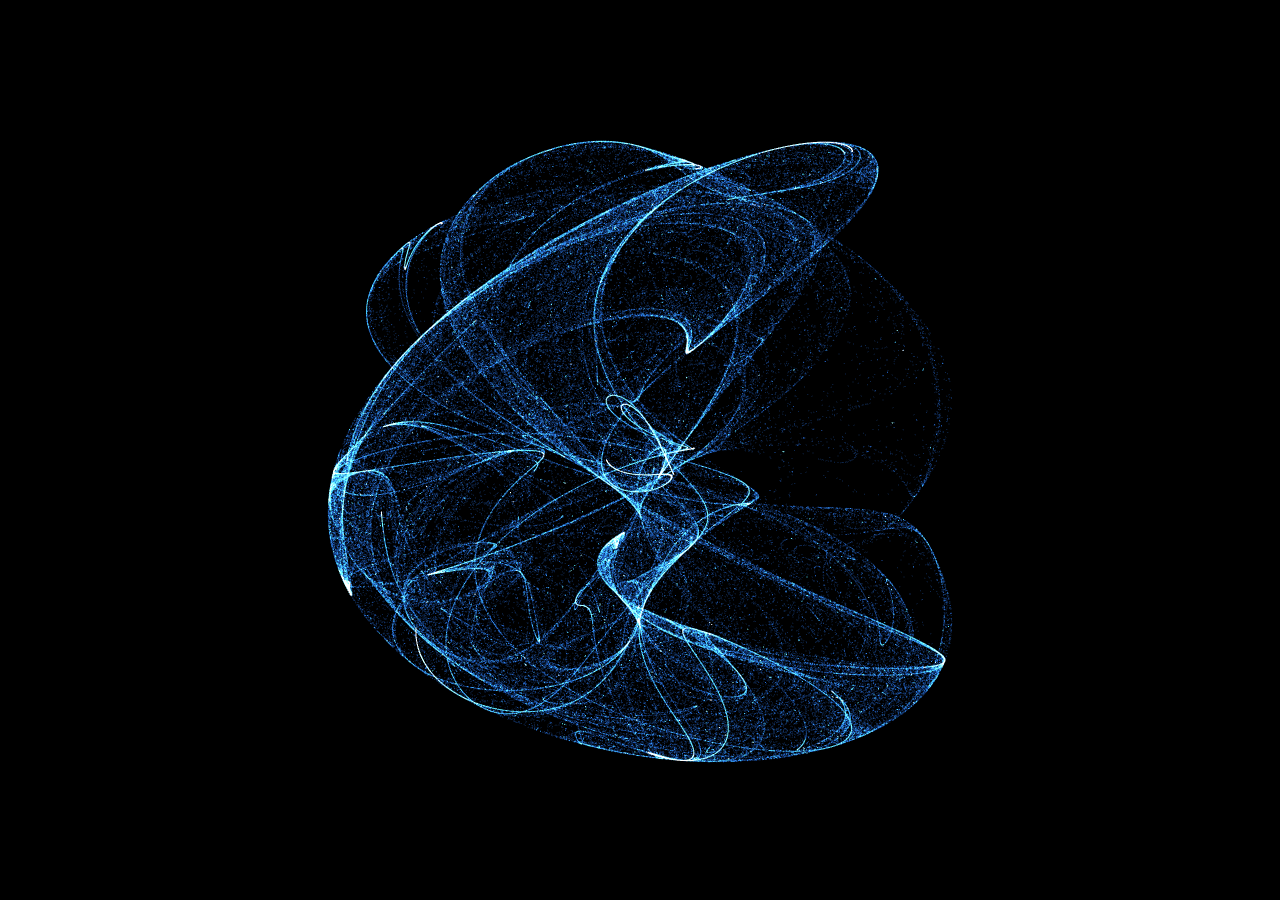
<file: glsl-attractor/index.html>
<!DOCTYPE html>
<html>
  <head>
    <meta charset="utf-8">
    <link rel="stylesheet" href="./css/style.css">
  </head>
  <body>
    <canvas id="canvas"></canvas>
    <script src="./script/minMatrix.js"></script>
    <script src="./script/utils.js"></script>
    <script src="./script/main.js"></script>
  </body>
</html>
</file>
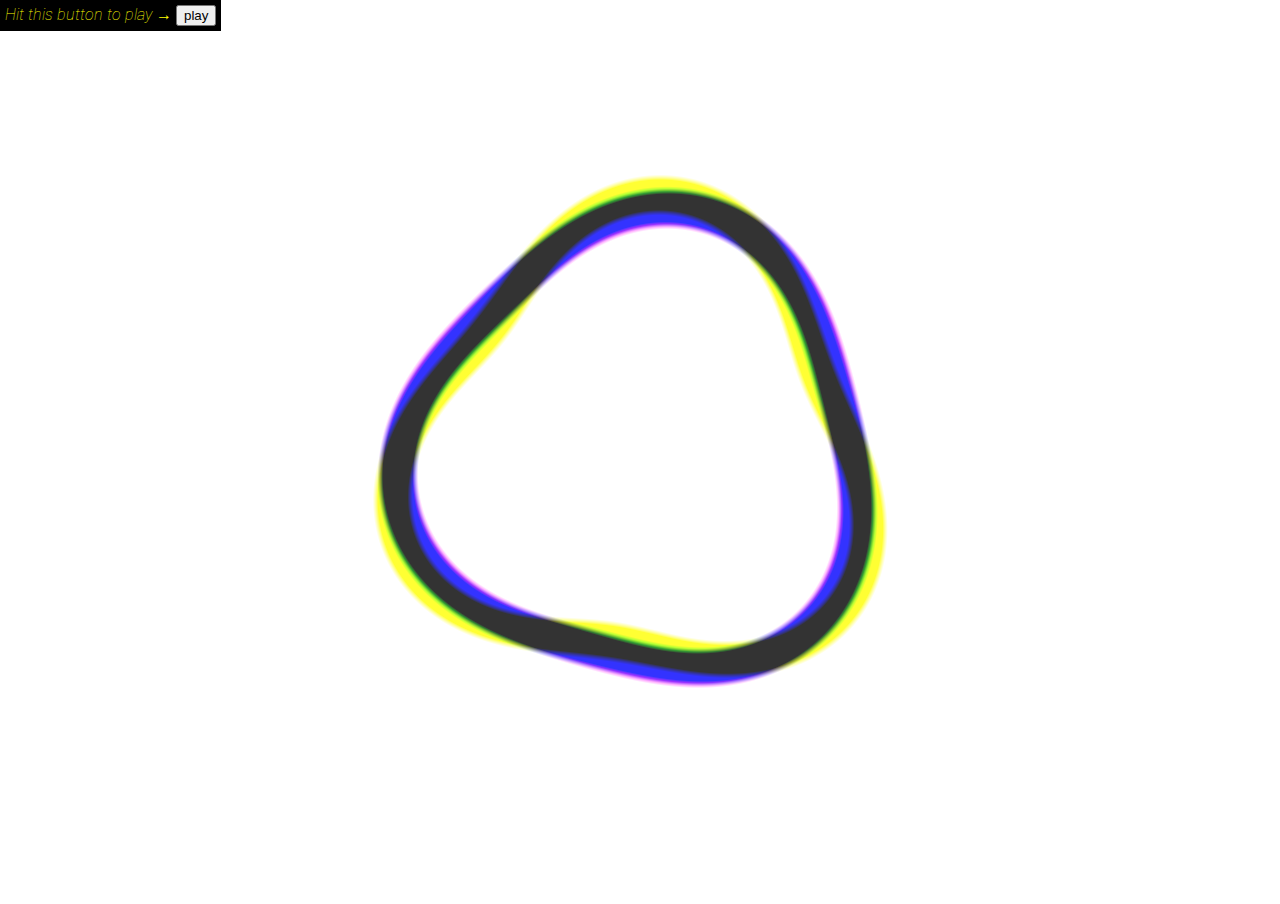
<file: sound-ball/index.html>
<!DOCTYPE html>
<html>
  <head>
    <meta charset="utf-8">
    <meta name="viewport" content="width=device-width,initial-scale=1.0,minimum-scale=1.0">
    <link rel="stylesheet" href="./css/style.css">
    <link href="https://fonts.googleapis.com/css?family=Roboto:100i" rel="stylesheet">
  </head>
  <body>
    <canvas id="canvas"></canvas>
    <p class="instruction instruction--talk">Talk to the mic.
      <button id="close-button">close</button></p>
    <p class="instruction instruction--resume">Hit this button to play →
      <button id="resume-button">play</button></p>
    <script src="./script/volume-meter.js"></script>
    <script src="./script/utils.js"></script>
    <script src="./script/main.js"></script>
  </body>
</html>
</file>
<file: glsl-attractor/css/style.css>
@charset "utf-8";

* {
    margin: 0px;
    padding: 0px;
}

html, body {
    text-align: center;
    width: 100%;
    height: 100%;
    overflow: hidden;
}

canvas {
    margin: 0px auto;
}
</file>
<file: sound-ball/css/style.css>
body {
  font-family: Roboto, Helvetica, sans-serif;
  margin: 0px;
  padding: 0px;
  text-align: center;
  width: 100%;
  height: 100%;
  overflow: hidden;
}

canvas {
  margin: 0px auto;
}

.instruction {
  background: #000;
  color: yellow;
  font-style: italic;
  font-weight: 100;
  left: 0;
  margin: 0px;
  padding: 5px;
  position: absolute;
  top: 0;
}

.hidden {
  display: none;
}
</file>
